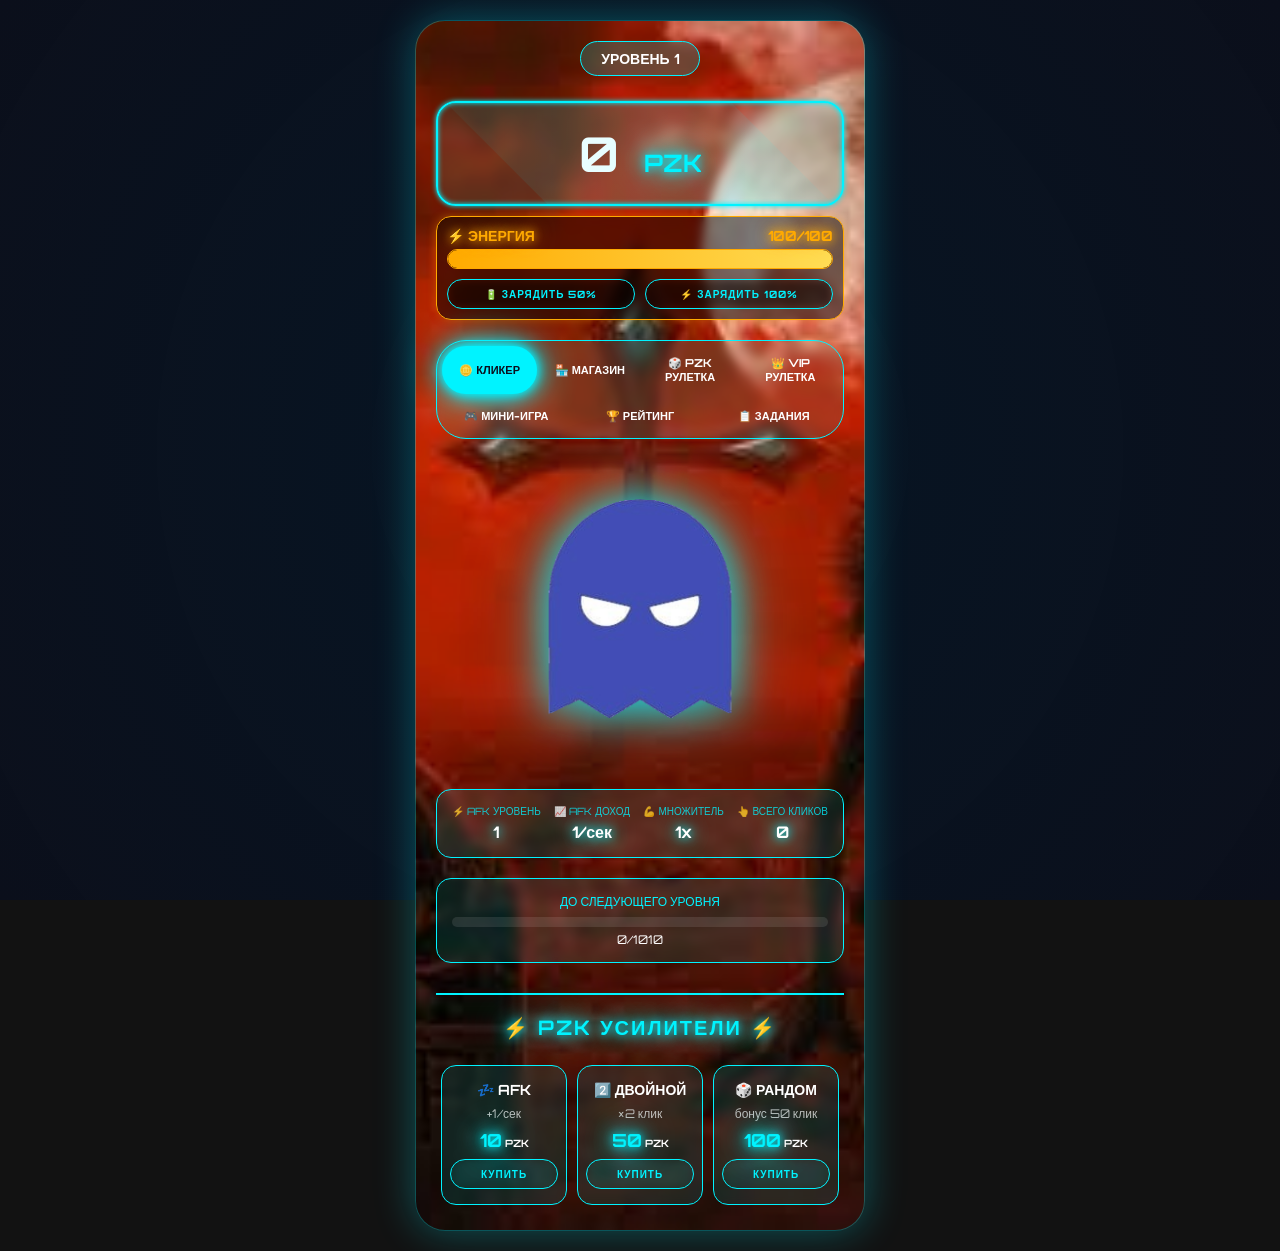
<file: index.html>
<!DOCTYPE html>
<html lang="ru">
<head>
    <meta charset="UTF-8">
    <meta name="viewport" content="width=device-width, initial-scale=1.0, maximum-scale=1.0, user-scalable=no">
    <title>Pzk Clicker - Уровень 1</title>
    <meta name="theme-color" content="#0a0f1e">
    <meta name="color-scheme" content="dark">
    <link rel="stylesheet" href="style.css">
    <script src="https://telegram.org/js/telegram-web-app.js"></script>
    <style>
        @import url('https://fonts.googleapis.com/css2?family=Orbitron:wght@400;700;900&display=swap');
    </style>
</head>
<body class="level-1">
    <div class="container">
        <div class="level-badge" id="levelBadge">УРОВЕНЬ 1</div>
        
        <div class="neon-balance">
            <span id="coinBalance">0</span>
            <span class="currency">PZK</span>
        </div>

        <div class="energy-bar-container">
            <div class="energy-bar-label">
                <span>⚡ ЭНЕРГИЯ</span>
                <span id="energyDisplay">100/100</span>
            </div>
            <div class="energy-bar">
                <div class="energy-fill" id="energyFill" style="width: 100%"></div>
            </div>
            <div class="energy-charge-buttons">
                <button class="neon-btn charge-btn" id="chargeHalf">🔋 ЗАРЯДИТЬ 50%</button>
                <button class="neon-btn charge-btn" id="chargeFull">⚡ ЗАРЯДИТЬ 100%</button>
            </div>
        </div>

        <div class="tabs">
            <button class="tab-btn active" data-tab="clicker">🪙 КЛИКЕР</button>
            <button class="tab-btn" data-tab="shop">🏪 МАГАЗИН</button>
            <button class="tab-btn" data-tab="roulette-basic">🎲 PZK РУЛЕТКА</button>
            <button class="tab-btn" data-tab="roulette-vip">👑 VIP РУЛЕТКА</button>
            <button class="tab-btn" data-tab="minigame">🎮 МИНИ-ИГРА</button>
            <button class="tab-btn" data-tab="rating">🏆 РЕЙТИНГ</button>
            <button class="tab-btn" data-tab="quests">📋 ЗАДАНИЯ</button>
        </div>

        <div id="clicker-tab" class="tab-content active">
            <div class="ghost-wrapper" id="ghostWrapper">
                <div class="neon-ghost" id="clickableGhost">
                    <img src="vpzk.jpg" class="ghost-image" alt="ghost">
                    <div class="ghost-glow"></div>
                    <div class="ghost-trail"></div>
                </div>
                <div id="floatingNumbers" class="floating-numbers-container"></div>
            </div>

            <div class="stats-panel">
                <div class="stat-item">
                    <span>⚡ AFK УРОВЕНЬ</span>
                    <span id="afkLevel">1</span>
                </div>
                <div class="stat-item">
                    <span>📈 AFK ДОХОД</span>
                    <span id="afkIncome">1/сек</span>
                </div>
                <div class="stat-item">
                    <span>💪 МНОЖИТЕЛЬ</span>
                    <span id="multiplierDisplay">1x</span>
                </div>
                <div class="stat-item">
                    <span>👆 ВСЕГО КЛИКОВ</span>
                    <span id="totalClicks">0</span>
                </div>
            </div>

            <div class="progress-to-next-level">
                <div class="progress-label">ДО СЛЕДУЮЩЕГО УРОВНЯ</div>
                <div class="progress-bar-container">
                    <div class="progress-bar-fill" id="levelProgress" style="width: 0%"></div>
                </div>
                <div class="progress-text" id="levelProgressText">0/1010</div>
            </div>

            <div class="boosts-panel">
                <h2 class="neon-subtitle">⚡ PZK УСИЛИТЕЛИ ⚡</h2>
                <div class="boosts-grid">
                    <div class="neon-boost-item" id="boostAfk">
                        <div class="boost-glow"></div>
                        <h3>💤 AFK</h3>
                        <p>+<span id="afkGain">1</span>/сек</p>
                        <div class="boost-price" id="afkPrice">10</div>
                        <button class="neon-btn" data-boost="afk">КУПИТЬ</button>
                    </div>
                    <div class="neon-boost-item" id="boostDouble">
                        <div class="boost-glow"></div>
                        <h3>2️⃣ ДВОЙНОЙ</h3>
                        <p>×2 клик</p>
                        <div class="boost-price" id="doublePrice">50</div>
                        <button class="neon-btn" data-boost="double">КУПИТЬ</button>
                    </div>
                    <div class="neon-boost-item" id="boostRandom">
                        <div class="boost-glow"></div>
                        <h3>🎲 РАНДОМ</h3>
                        <p>бонус 50 клик</p>
                        <div class="boost-price" id="randomPrice">100</div>
                        <button class="neon-btn" data-boost="random">КУПИТЬ</button>
                    </div>
                </div>
            </div>
        </div>

        <div id="shop-tab" class="tab-content">
            <h2 class="neon-subtitle">🏪 МАГАЗИН УСИЛИТЕЛЕЙ</h2>
            <div class="shop-grid">
                <div class="neon-shop-item">
                    <h3>⚡ МОЩНЫЙ КЛИК</h3>
                    <p>+2 монеты за клик</p>
                    <div class="shop-price" id="powerPrice">200</div>
                    <button class="neon-btn" data-boost="power">КУПИТЬ</button>
                </div>
                <div class="neon-shop-item">
                    <h3>💎 УДАЧА</h3>
                    <p>+5% к рулетке</p>
                    <div class="shop-price" id="luckPrice">300</div>
                    <button class="neon-btn" data-boost="luck">КУПИТЬ</button>
                </div>
                <div class="neon-shop-item">
                    <h3>🚀 СУПЕР AFK</h3>
                    <p>+3 монеты/сек</p>
                    <div class="shop-price" id="superAfkPrice">500</div>
                    <button class="neon-btn" data-boost="superAfk">КУПИТЬ</button>
                </div>
                <div class="neon-shop-item" id="energyUpgradeItem">
                    <h3>🔋 УВЕЛИЧЕНИЕ ЭНЕРГИИ</h3>
                    <p>Уровень <span id="energyLevel">1</span> (x<span id="energyMult">2</span>)</p>
                    <div class="shop-price" id="energyUpgradePrice">300</div>
                    <button class="neon-btn" data-boost="energyUpgrade">УЛУЧШИТЬ</button>
                </div>
                <div class="neon-shop-item" id="minigameAttemptItem">
                    <h3>🎮 ДОП. ПОПЫТКА</h3>
                    <p>+1 попытка в мини-игре</p>
                    <div class="shop-price" id="minigameAttemptPrice">2000</div>
                    <button class="neon-btn" data-boost="minigameAttempt">КУПИТЬ</button>
                </div>
                <div class="neon-shop-item">
                    <h3>🎰 МАГНИТ</h3>
                    <p>+10% к монетам</p>
                    <div class="shop-price" id="magnetPrice">1500</div>
                    <button class="neon-btn" data-boost="magnet">КУПИТЬ</button>
                </div>
            </div>
        </div>

        <div id="roulette-basic-tab" class="tab-content">
            <h2 class="neon-subtitle">🎲 PZK РУЛЕТКА</h2>
            
            <div class="roulette-container">
                <div class="roulette-wheel" id="basicWheel">
                    <div class="wheel-segment" style="--i:0">50</div>
                    <div class="wheel-segment" style="--i:1">100</div>
                    <div class="wheel-segment" style="--i:2">200</div>
                    <div class="wheel-segment" style="--i:3">300</div>
                    <div class="wheel-segment" style="--i:4">500</div>
                    <div class="wheel-segment" style="--i:5">750</div>
                    <div class="wheel-segment" style="--i:6">1000</div>
                    <div class="wheel-segment" style="--i:7">0</div>
                </div>
                <div class="wheel-pointer"></div>
            </div>

            <div class="roulette-info">
                <p class="roulette-stake">СТАВКА: 150 PZK</p>
                <p class="roulette-range">ВЫИГРЫШ: 50 - 1000 PZK</p>
                <button class="neon-btn roulette-btn" id="spinBasic">КРУТИТЬ</button>
            </div>

            <div id="basicResult" class="roulette-result"></div>
        </div>

        <div id="roulette-vip-tab" class="tab-content">
            <h2 class="neon-subtitle">👑 VIP РУЛЕТКА</h2>
            
            <div class="roulette-container">
                <div class="roulette-wheel" id="vipWheel">
                    <div class="wheel-segment" style="--i:0">2000</div>
                    <div class="wheel-segment" style="--i:1">2500</div>
                    <div class="wheel-segment" style="--i:2">3000</div>
                    <div class="wheel-segment" style="--i:3">3500</div>
                    <div class="wheel-segment" style="--i:4">4000</div>
                    <div class="wheel-segment" style="--i:5">4500</div>
                    <div class="wheel-segment" style="--i:6">5000</div>
                    <div class="wheel-segment" style="--i:7">1000</div>
                </div>
                <div class="wheel-pointer"></div>
            </div>

            <div class="roulette-info">
                <p class="roulette-stake">СТАВКА: 1000 PZK</p>
                <p class="roulette-range">ВЫИГРЫШ: 2000 - 5000 PZK</p>
                <button class="neon-btn roulette-btn" id="spinVip">КРУТИТЬ VIP</button>
            </div>

            <div id="vipResult" class="roulette-result"></div>
        </div>

        <div id="minigame-tab" class="tab-content">
            <h2 class="neon-subtitle">🎮 ЕЖЕДНЕВНАЯ МИНИ-ИГРА</h2>
            
            <div id="minigamePreview" class="minigame-preview">
                <div class="minigame-icon">🎮</div>
                <h3 class="minigame-title">НАЙДИ СВОЙ ПРИЗ!</h3>
                <p class="minigame-description" id="minigameDescription">
                    Выбери один из 6 макетов.<br>
                    Каждый скрывает случайный выигрыш от 300 до 4000 PZK!
                </p>
                <div class="minigame-status" id="minigameStatus"></div>
                <button class="neon-btn minigame-start-btn" id="startMinigame">🎮 НАЧАТЬ ИГРУ</button>
            </div>

            <div id="minigameBoard" class="minigame-board" style="display: none;">
                <div class="minigame-grid">
                    <div class="minigame-card" data-id="1">
                        <img src="1.jpg" alt="1" class="minigame-image">
                    </div>
                    <div class="minigame-card" data-id="2">
                        <img src="2.jpg" alt="2" class="minigame-image">
                    </div>
                    <div class="minigame-card" data-id="3">
                        <img src="3.jpg" alt="3" class="minigame-image">
                    </div>
                    <div class="minigame-card" data-id="4">
                        <img src="4.jpg" alt="4" class="minigame-image">
                    </div>
                    <div class="minigame-card" data-id="5">
                        <img src="5.jpg" alt="5" class="minigame-image">
                    </div>
                    <div class="minigame-card" data-id="6">
                        <img src="6.jpg" alt="6" class="minigame-image">
                    </div>
                </div>
            </div>

            <div id="minigameOverlay" class="minigame-overlay" style="display: none;">
                <div class="minigame-popup">
                    <div class="popup-content">
                        <span id="winAmount" class="win-amount">+0</span>
                        <span class="win-currency">PZK</span>
                    </div>
                </div>
            </div>
        </div>

        <div id="rating-tab" class="tab-content">
            <h2 class="neon-subtitle">🏆 ТОП-10 ИГРОКОВ</h2>
            
            <div class="rating-container">
                <div class="rating-header">
                    <span class="rating-rank">#</span>
                    <span class="rating-name">ИМЯ</span>
                    <span class="rating-coins">МОНЕТЫ</span>
                    <span class="rating-clicks">КЛИКИ</span>
                </div>
                <div id="ratingList" class="rating-list"></div>
            </div>

            <div class="player-stats">
                <h3 class="neon-subtitle" style="font-size: 16px; margin: 20px 0 10px;">📊 ТВОЯ СТАТИСТИКА</h3>
                <div class="player-stat-item">
                    <span>👤 ИГРОК:</span>
                    <span id="playerName">Загрузка...</span>
                </div>
                <div class="player-stat-item">
                    <span>💰 МОНЕТЫ:</span>
                    <span id="playerCoins">0</span>
                </div>
                <div class="player-stat-item">
                    <span>👆 КЛИКИ:</span>
                    <span id="playerClicks">0</span>
                </div>
                <div class="player-stat-item">
                    <span>🏆 МЕСТО В РЕЙТИНГЕ:</span>
                    <span id="playerRank">-</span>
                </div>
            </div>
        </div>

        <div id="quests-tab" class="tab-content">
            <div style="text-align: center; padding: 20px;">
                <h2 class="neon-subtitle" style="margin-bottom: 20px;">📋 ЕЖЕДНЕВНЫЕ ЗАДАНИЯ</h2>
                
                <div style="background: rgba(0, 243, 255, 0.1); border: 1px solid var(--neon-blue); border-radius: 20px; padding: 30px; margin-bottom: 20px; backdrop-filter: blur(5px);">
                    <div style="font-size: 48px; margin-bottom: 20px;">📋</div>
                    <p style="color: #fff; margin-bottom: 15px; font-size: 16px;">
                        Выполняй задания каждый день и получай награды!
                    </p>
                    <p style="color: var(--neon-blue); margin-bottom: 25px; font-size: 14px;">
                        • Кликай по призраку<br>
                        • Трать энергию<br>
                        • Копи монеты<br>
                        • Играй в рулетку<br>
                        • Покупай бусты
                    </p>
                    <button class="neon-btn" onclick="window.location.href='ev.html'" 
                            style="padding: 15px 30px; font-size: 16px; width: auto; display: inline-block;">
                        📋 ОТКРЫТЬ ЗАДАНИЯ
                    </button>
                </div>

                <div class="reset-timer" style="margin-top: 20px;">
                    <div class="timer-label">ЗАДАНИЯ ОБНОВЛЯЮТСЯ</div>
                    <div class="timer-value">КАЖДЫЙ ДЕНЬ В 00:00</div>
                </div>
            </div>
        </div>
    </div>
    <div id="lightningContainer" class="lightning-container" style="display: none;"></div>
    <script src="script.js"></script>
</body>
</html>
</file>
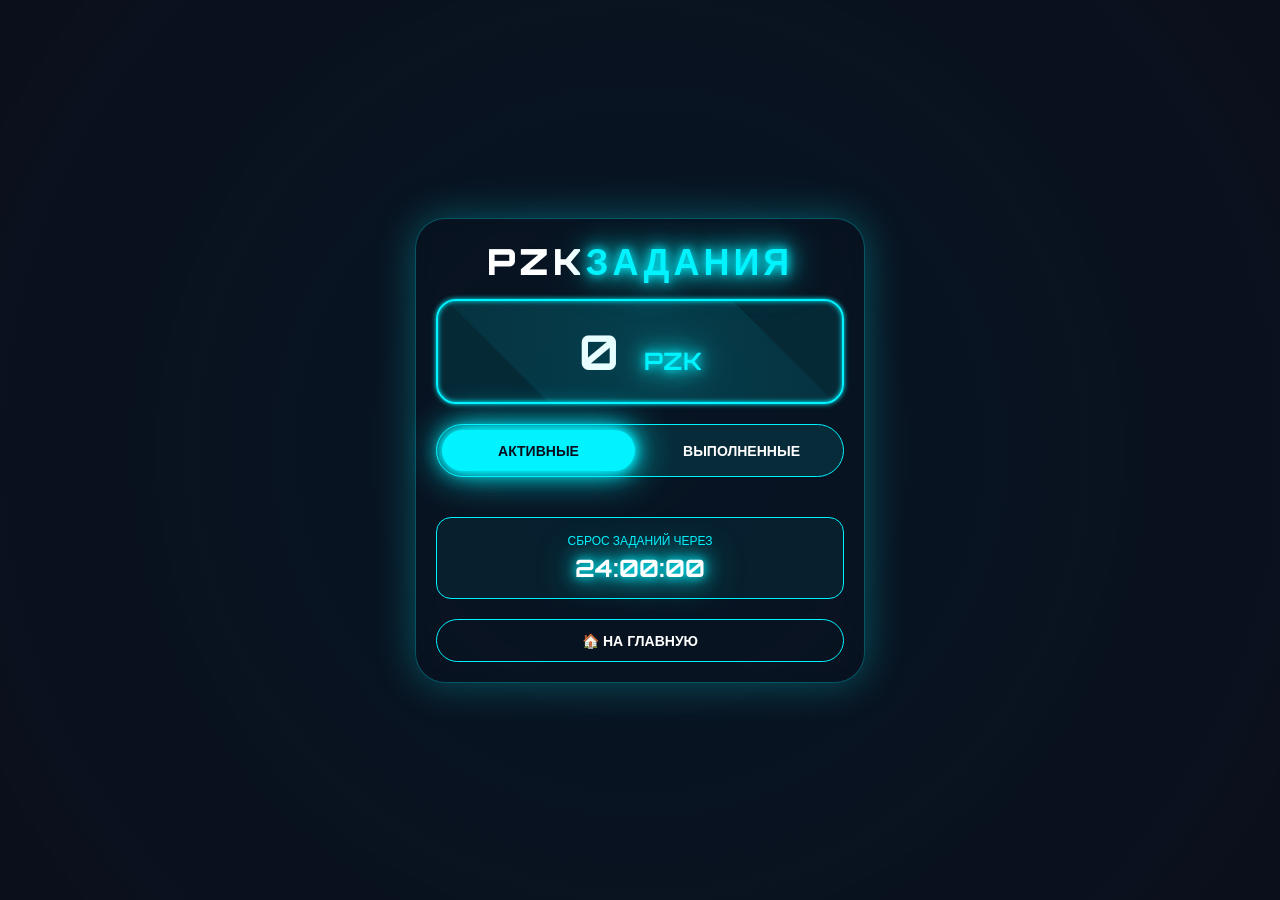
<file: ev.html>
<!DOCTYPE html>
<html lang="ru">
<head>
    <meta charset="UTF-8">
    <meta name="viewport" content="width=device-width, initial-scale=1.0, maximum-scale=1.0, user-scalable=no">
    <title>Pzk Ежедневные задания</title>
    <meta name="theme-color" content="#0a0f1e">
    <meta name="color-scheme" content="dark">
    <link rel="stylesheet" href="style.css">
    <script src="https://telegram.org/js/telegram-web-app.js"></script>
    <style>
        @import url('https://fonts.googleapis.com/css2?family=Orbitron:wght@400;700;900&display=swap');
        
        .quests-container {
            max-width: 450px;
            margin: 0 auto;
            padding: 20px;
        }
        
        .quests-header {
            display: flex;
            gap: 10px;
            margin-bottom: 20px;
            background: rgba(0, 243, 255, 0.1);
            padding: 5px;
            border-radius: 30px;
            border: 1px solid var(--neon-blue);
        }
        
        .quest-tab {
            flex: 1;
            padding: 12px;
            background: transparent;
            border: none;
            color: #fff;
            font-family: 'Orbitron', sans-serif;
            font-size: 14px;
            font-weight: 700;
            border-radius: 25px;
            cursor: pointer;
            transition: all 0.3s;
            text-transform: uppercase;
        }
        
        .quest-tab.active {
            background: var(--neon-blue);
            color: var(--neon-dark);
            box-shadow: var(--neon-glow);
        }
        
        .quests-list {
            display: flex;
            flex-direction: column;
            gap: 15px;
            margin-bottom: 20px;
        }
        
        .quest-item {
            background: rgba(0, 243, 255, 0.05);
            border: 1px solid var(--neon-blue);
            border-radius: 15px;
            padding: 15px;
            position: relative;
            overflow: hidden;
            transition: all 0.3s;
        }
        
        .quest-item.completed {
            opacity: 0.7;
            border-color: #00ff88;
            box-shadow: 0 0 15px #00ff88;
        }
        
        .quest-item.completed::before {
            content: '✓';
            position: absolute;
            top: 10px;
            right: 15px;
            color: #00ff88;
            font-size: 24px;
            font-weight: 700;
            text-shadow: 0 0 10px #00ff88;
        }
        
        .quest-title {
            font-size: 18px;
            font-weight: 700;
            color: var(--neon-blue);
            margin-bottom: 8px;
            text-shadow: var(--neon-glow);
            padding-right: 30px;
        }
        
        .quest-description {
            font-size: 14px;
            color: #fff;
            margin-bottom: 12px;
            opacity: 0.9;
        }
        
        .quest-progress {
            margin: 10px 0;
        }
        
        .progress-bar {
            width: 100%;
            height: 8px;
            background: rgba(255, 255, 255, 0.1);
            border-radius: 4px;
            overflow: hidden;
            margin-bottom: 5px;
        }
        
        .progress-fill {
            height: 100%;
            background: linear-gradient(90deg, var(--neon-blue), #0066ff);
            box-shadow: var(--neon-glow);
            transition: width 0.3s ease;
            border-radius: 4px;
        }
        
        .progress-text {
            font-size: 12px;
            color: var(--neon-blue);
            text-align: right;
        }
        
        .quest-reward {
            display: flex;
            align-items: center;
            gap: 10px;
            margin: 10px 0;
            padding: 8px;
            background: rgba(0, 243, 255, 0.1);
            border-radius: 10px;
        }
        
        .reward-icon {
            font-size: 20px;
        }
        
        .reward-amount {
            font-size: 16px;
            font-weight: 700;
            color: #ffaa00;
            text-shadow: 0 0 10px #ffaa00;
        }
        
        .quest-button {
            width: 100%;
            padding: 12px;
            background: transparent;
            color: var(--neon-blue);
            border: 1px solid var(--neon-blue);
            border-radius: 25px;
            font-family: 'Orbitron', sans-serif;
            font-size: 14px;
            font-weight: 700;
            cursor: pointer;
            transition: all 0.3s;
            text-transform: uppercase;
            letter-spacing: 1px;
        }
        
        .quest-button:hover:not(:disabled) {
            background: var(--neon-blue);
            color: var(--neon-dark);
            box-shadow: var(--neon-glow);
        }
        
        .quest-button:disabled {
            opacity: 0.3;
            cursor: not-allowed;
            border-color: rgba(0, 243, 255, 0.3);
        }
        
        .quest-button.completed {
            background: #00ff88;
            color: #0a0f1e;
            border-color: #00ff88;
            box-shadow: 0 0 15px #00ff88;
        }
        
        .reset-timer {
            text-align: center;
            margin-top: 20px;
            padding: 15px;
            background: rgba(0, 243, 255, 0.05);
            border: 1px solid var(--neon-blue);
            border-radius: 15px;
        }
        
        .timer-label {
            font-size: 12px;
            color: var(--neon-blue);
            margin-bottom: 5px;
        }
        
        .timer-value {
            font-size: 24px;
            font-weight: 700;
            color: #fff;
            text-shadow: var(--neon-glow);
        }
        
        .back-button {
            margin-top: 20px;
            padding: 12px;
            background: transparent;
            color: #fff;
            border: 1px solid var(--neon-blue);
            border-radius: 25px;
            font-family: 'Orbitron', sans-serif;
            font-size: 14px;
            font-weight: 700;
            cursor: pointer;
            transition: all 0.3s;
            text-transform: uppercase;
            width: 100%;
        }
        
        .back-button:hover {
            background: var(--neon-blue);
            color: var(--neon-dark);
            box-shadow: var(--neon-glow);
        }
    </style>
</head>
<body>
    <div class="neon-background"></div>
    
    <div class="container quests-container">
        <h1 class="neon-title">PZK<span>ЗАДАНИЯ</span></h1>
        
        <div class="neon-balance" style="margin-bottom: 20px;">
            <span id="coinBalance">0</span>
            <span class="currency">PZK</span>
        </div>
        
        <div class="quests-header">
            <button class="quest-tab active" id="activeTab">АКТИВНЫЕ</button>
            <button class="quest-tab" id="completedTab">ВЫПОЛНЕННЫЕ</button>
        </div>
        
        <div id="activeQuests" class="quests-list"></div>
        <div id="completedQuests" class="quests-list" style="display: none;"></div>
        
        <div class="reset-timer">
            <div class="timer-label">СБРОС ЗАДАНИЙ ЧЕРЕЗ</div>
            <div class="timer-value" id="resetTimer">24:00:00</div>
        </div>
        
        <button class="back-button" onclick="window.location.href='index.html'">🏠 НА ГЛАВНУЮ</button>
    </div>
    
    <script src="ev.js"></script>
</body>
</html>
</file>
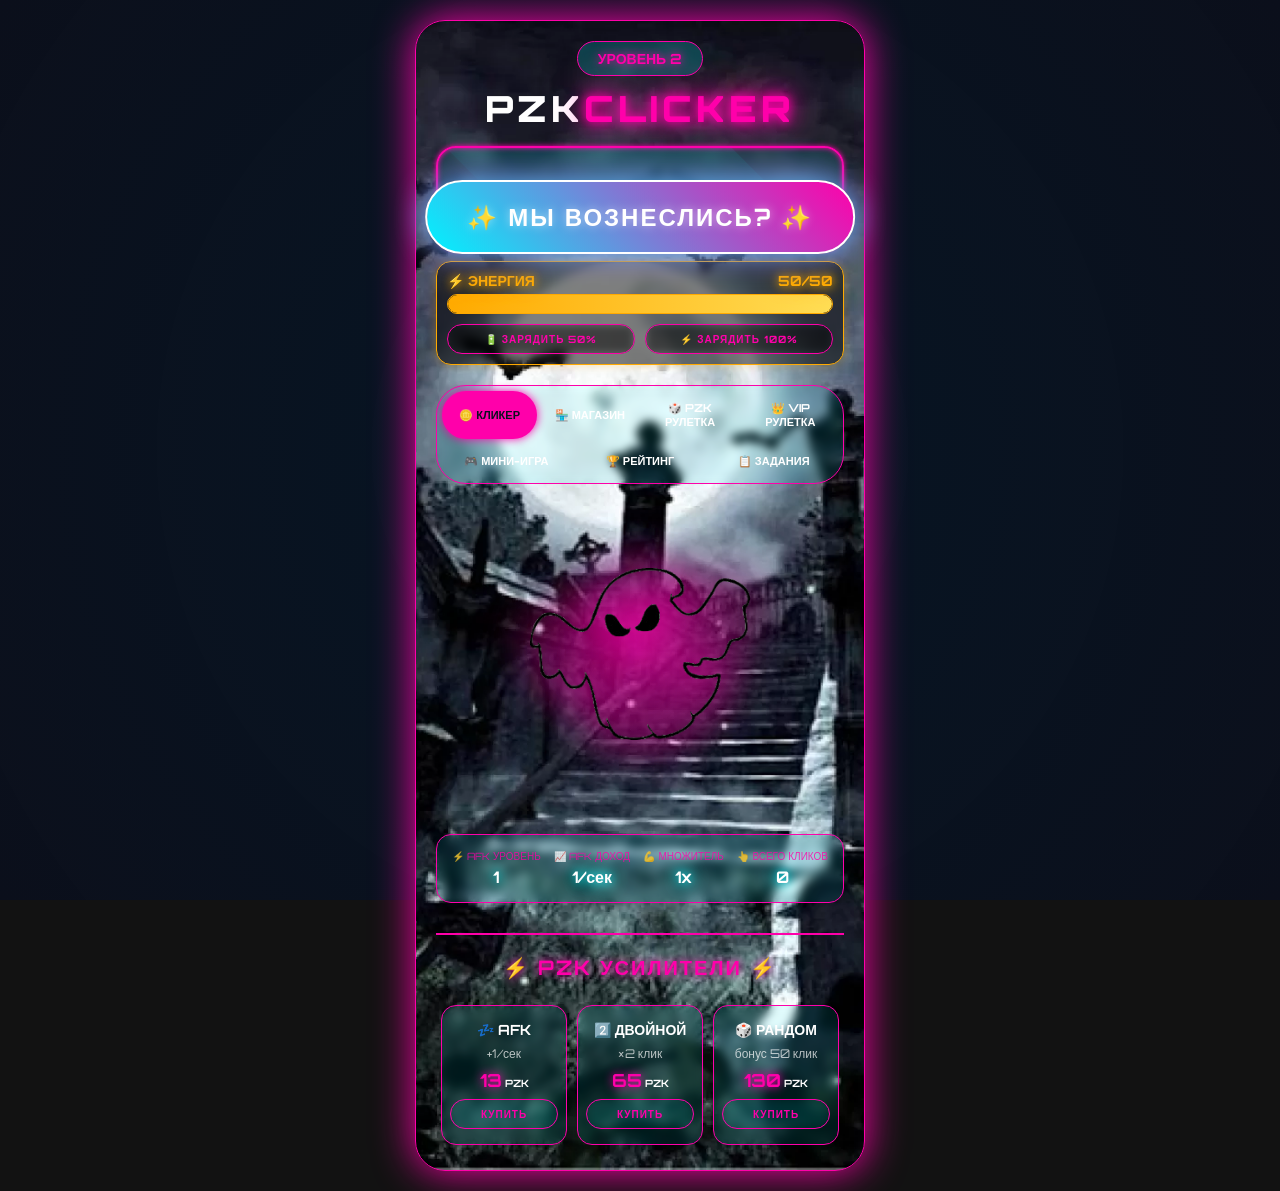
<file: index2.html>
<!DOCTYPE html>
<html lang="ru">
<head>
    <meta charset="UTF-8">
    <meta name="viewport" content="width=device-width, initial-scale=1.0, maximum-scale=1.0, user-scalable=no">
    <title>Pzk Clicker - Уровень 2</title>
    <meta name="theme-color" content="#0a0f1e">
    <meta name="color-scheme" content="dark">
    <link rel="stylesheet" href="style.css">
    <script src="https://telegram.org/js/telegram-web-app.js"></script>
    <style>
        @import url('https://fonts.googleapis.com/css2?family=Orbitron:wght@400;700;900&display=swap');
        
        .level-up-notification {
            position: fixed;
            top: 20%;
            left: 50%;
            transform: translate(-50%, -100px);
            background: linear-gradient(45deg, #00f3ff, #ff00aa);
            color: white;
            font-size: 24px;
            font-weight: 700;
            padding: 20px 40px;
            border-radius: 50px;
            box-shadow: 0 0 30px rgba(0, 243, 255, 0.8), 0 0 30px rgba(255, 0, 170, 0.8);
            z-index: 30000;
            text-shadow: 0 0 10px rgba(255, 255, 255, 0.5);
            letter-spacing: 2px;
            border: 2px solid white;
            animation: slideIn 0.5s ease-out forwards;
            pointer-events: none;
            white-space: nowrap;
        }
        
        @keyframes slideIn {
            0% {
                transform: translate(-50%, -100px);
                opacity: 0;
            }
            100% {
                transform: translate(-50%, 0);
                opacity: 1;
            }
        }
        
        @keyframes slideOut {
            0% {
                transform: translate(-50%, 0);
                opacity: 1;
            }
            100% {
                transform: translate(-50%, -100px);
                opacity: 0;
            }
        }
    </style>
</head>
<body class="level-2">
    <div class="container">
        <div class="level-badge" id="levelBadge">УРОВЕНЬ 2</div>
        
        <h1 class="neon-title">PZK<span>CLICKER</span></h1>
        
        <div class="neon-balance">
            <span id="coinBalance">0</span>
            <span class="currency">PZK</span>
        </div>

        <div class="energy-bar-container">
            <div class="energy-bar-label">
                <span>⚡ ЭНЕРГИЯ</span>
                <span id="energyDisplay">50/50</span>
            </div>
            <div class="energy-bar">
                <div class="energy-fill" id="energyFill" style="width: 100%"></div>
            </div>
            <div class="energy-charge-buttons">
                <button class="neon-btn charge-btn" id="chargeHalf">🔋 ЗАРЯДИТЬ 50%</button>
                <button class="neon-btn charge-btn" id="chargeFull">⚡ ЗАРЯДИТЬ 100%</button>
            </div>
        </div>

        <div class="tabs">
            <button class="tab-btn active" data-tab="clicker">🪙 КЛИКЕР</button>
            <button class="tab-btn" data-tab="shop">🏪 МАГАЗИН</button>
            <button class="tab-btn" data-tab="roulette-basic">🎲 PZK РУЛЕТКА</button>
            <button class="tab-btn" data-tab="roulette-vip">👑 VIP РУЛЕТКА</button>
            <button class="tab-btn" data-tab="minigame">🎮 МИНИ-ИГРА</button>
            <button class="tab-btn" data-tab="rating">🏆 РЕЙТИНГ</button>
            <button class="tab-btn" data-tab="quests">📋 ЗАДАНИЯ</button>
        </div>

        <div id="clicker-tab" class="tab-content active">
            <div class="ghost-wrapper" id="ghostWrapper">
                <div class="neon-ghost" id="clickableGhost">
                    <img src="vpzk2.jpg" class="ghost-image" alt="ghost">
                    <div class="ghost-glow"></div>
                    <div class="ghost-trail"></div>
                </div>
                <div id="floatingNumbers" class="floating-numbers-container"></div>
            </div>

            <div class="stats-panel">
                <div class="stat-item">
                    <span>⚡ AFK УРОВЕНЬ</span>
                    <span id="afkLevel">1</span>
                </div>
                <div class="stat-item">
                    <span>📈 AFK ДОХОД</span>
                    <span id="afkIncome">1/сек</span>
                </div>
                <div class="stat-item">
                    <span>💪 МНОЖИТЕЛЬ</span>
                    <span id="multiplierDisplay">1x</span>
                </div>
                <div class="stat-item">
                    <span>👆 ВСЕГО КЛИКОВ</span>
                    <span id="totalClicks">0</span>
                </div>
            </div>

            <div class="boosts-panel">
                <h2 class="neon-subtitle">⚡ PZK УСИЛИТЕЛИ ⚡</h2>
                <div class="boosts-grid">
                    <div class="neon-boost-item" id="boostAfk">
                        <div class="boost-glow"></div>
                        <h3>💤 AFK</h3>
                        <p>+<span id="afkGain">1</span>/сек</p>
                        <div class="boost-price" id="afkPrice">13</div>
                        <button class="neon-btn" data-boost="afk">КУПИТЬ</button>
                    </div>
                    <div class="neon-boost-item" id="boostDouble">
                        <div class="boost-glow"></div>
                        <h3>2️⃣ ДВОЙНОЙ</h3>
                        <p>×2 клик</p>
                        <div class="boost-price" id="doublePrice">65</div>
                        <button class="neon-btn" data-boost="double">КУПИТЬ</button>
                    </div>
                    <div class="neon-boost-item" id="boostRandom">
                        <div class="boost-glow"></div>
                        <h3>🎲 РАНДОМ</h3>
                        <p>бонус 50 клик</p>
                        <div class="boost-price" id="randomPrice">130</div>
                        <button class="neon-btn" data-boost="random">КУПИТЬ</button>
                    </div>
                </div>
            </div>
        </div>

        <div id="shop-tab" class="tab-content">
            <h2 class="neon-subtitle">🏪 МАГАЗИН УСИЛИТЕЛЕЙ</h2>
            <div class="shop-grid">
                <div class="neon-shop-item">
                    <h3>⚡ МОЩНЫЙ КЛИК</h3>
                    <p>+2 монеты за клик</p>
                    <div class="shop-price" id="powerPrice">260</div>
                    <button class="neon-btn" data-boost="power">КУПИТЬ</button>
                </div>
                <div class="neon-shop-item">
                    <h3>💎 УДАЧА</h3>
                    <p>+5% к рулетке</p>
                    <div class="shop-price" id="luckPrice">390</div>
                    <button class="neon-btn" data-boost="luck">КУПИТЬ</button>
                </div>
                <div class="neon-shop-item">
                    <h3>🚀 СУПЕР AFK</h3>
                    <p>+3 монеты/сек</p>
                    <div class="shop-price" id="superAfkPrice">650</div>
                    <button class="neon-btn" data-boost="superAfk">КУПИТЬ</button>
                </div>
                <div class="neon-shop-item" id="energyUpgradeItem">
                    <h3>🔋 УВЕЛИЧЕНИЕ ЭНЕРГИИ</h3>
                    <p>Уровень <span id="energyLevel">1</span> (x<span id="energyMult">2</span>)</p>
                    <div class="shop-price" id="energyUpgradePrice">390</div>
                    <button class="neon-btn" data-boost="energyUpgrade">УЛУЧШИТЬ</button>
                </div>
                <div class="neon-shop-item" id="minigameAttemptItem">
                    <h3>🎮 ДОП. ПОПЫТКА</h3>
                    <p>+1 попытка в мини-игре</p>
                    <div class="shop-price" id="minigameAttemptPrice">2600</div>
                    <button class="neon-btn" data-boost="minigameAttempt">КУПИТЬ</button>
                </div>
                <div class="neon-shop-item">
                    <h3>🎰 МАГНИТ</h3>
                    <p>+10% к монетам</p>
                    <div class="shop-price" id="magnetPrice">1950</div>
                    <button class="neon-btn" data-boost="magnet">КУПИТЬ</button>
                </div>
            </div>
        </div>

        <div id="roulette-basic-tab" class="tab-content">
            <h2 class="neon-subtitle">🎲 PZK РУЛЕТКА</h2>
            
            <div class="roulette-container">
                <div class="roulette-wheel" id="basicWheel">
                    <div class="wheel-segment" style="--i:0">65</div>
                    <div class="wheel-segment" style="--i:1">130</div>
                    <div class="wheel-segment" style="--i:2">260</div>
                    <div class="wheel-segment" style="--i:3">390</div>
                    <div class="wheel-segment" style="--i:4">650</div>
                    <div class="wheel-segment" style="--i:5">975</div>
                    <div class="wheel-segment" style="--i:6">1300</div>
                    <div class="wheel-segment" style="--i:7">0</div>
                </div>
                <div class="wheel-pointer"></div>
            </div>

            <div class="roulette-info">
                <p class="roulette-stake">СТАВКА: 195 PZK</p>
                <p class="roulette-range">ВЫИГРЫШ: 65 - 1300 PZK</p>
                <button class="neon-btn roulette-btn" id="spinBasic">КРУТИТЬ</button>
            </div>

            <div id="basicResult" class="roulette-result"></div>
        </div>

        <div id="roulette-vip-tab" class="tab-content">
            <h2 class="neon-subtitle">👑 VIP РУЛЕТКА</h2>
            
            <div class="roulette-container">
                <div class="roulette-wheel" id="vipWheel">
                    <div class="wheel-segment" style="--i:0">2600</div>
                    <div class="wheel-segment" style="--i:1">3250</div>
                    <div class="wheel-segment" style="--i:2">3900</div>
                    <div class="wheel-segment" style="--i:3">4550</div>
                    <div class="wheel-segment" style="--i:4">5200</div>
                    <div class="wheel-segment" style="--i:5">5850</div>
                    <div class="wheel-segment" style="--i:6">6500</div>
                    <div class="wheel-segment" style="--i:7">1300</div>
                </div>
                <div class="wheel-pointer"></div>
            </div>

            <div class="roulette-info">
                <p class="roulette-stake">СТАВКА: 1300 PZK</p>
                <p class="roulette-range">ВЫИГРЫШ: 2600 - 6500 PZK</p>
                <button class="neon-btn roulette-btn" id="spinVip">КРУТИТЬ VIP</button>
            </div>

            <div id="vipResult" class="roulette-result"></div>
        </div>

        <div id="minigame-tab" class="tab-content">
            <h2 class="neon-subtitle">🎮 ЕЖЕДНЕВНАЯ МИНИ-ИГРА</h2>
            
            <div id="minigamePreview" class="minigame-preview">
                <div class="minigame-icon">🎮</div>
                <h3 class="minigame-title">НАЙДИ СВОЙ ПРИЗ!</h3>
                <p class="minigame-description">
                    Выбери один из 6 макетов.<br>
                    Каждый скрывает случайный выигрыш от 100 до 1600 PZK!
                </p>
                <div class="minigame-status" id="minigameStatus"></div>
                <button class="neon-btn minigame-start-btn" id="startMinigame">🎮 НАЧАТЬ ИГРУ</button>
            </div>

            <div id="minigameBoard" class="minigame-board" style="display: none;">
                <div class="minigame-grid">
                    <div class="minigame-card" data-id="1">
                        <img src="1.jpg" alt="1" class="minigame-image">
                    </div>
                    <div class="minigame-card" data-id="2">
                        <img src="2.jpg" alt="2" class="minigame-image">
                    </div>
                    <div class="minigame-card" data-id="3">
                        <img src="3.jpg" alt="3" class="minigame-image">
                    </div>
                    <div class="minigame-card" data-id="4">
                        <img src="4.jpg" alt="4" class="minigame-image">
                    </div>
                    <div class="minigame-card" data-id="5">
                        <img src="5.jpg" alt="5" class="minigame-image">
                    </div>
                    <div class="minigame-card" data-id="6">
                        <img src="6.jpg" alt="6" class="minigame-image">
                    </div>
                </div>
            </div>

            <div id="minigameOverlay" class="minigame-overlay" style="display: none;">
                <div class="minigame-popup">
                    <div class="popup-content">
                        <span id="winAmount" class="win-amount">+0</span>
                        <span class="win-currency">PZK</span>
                    </div>
                </div>
            </div>
        </div>

        <div id="rating-tab" class="tab-content">
            <h2 class="neon-subtitle">🏆 ТОП-10 ИГРОКОВ</h2>
            
            <div class="rating-container">
                <div class="rating-header">
                    <span class="rating-rank">#</span>
                    <span class="rating-name">ИМЯ</span>
                    <span class="rating-coins">МОНЕТЫ</span>
                    <span class="rating-clicks">КЛИКИ</span>
                </div>
                <div id="ratingList" class="rating-list"></div>
            </div>

            <div class="player-stats">
                <h3 class="neon-subtitle" style="font-size: 16px; margin: 20px 0 10px;">📊 ТВОЯ СТАТИСТИКА</h3>
                <div class="player-stat-item">
                    <span>👤 ИГРОК:</span>
                    <span id="playerName">Загрузка...</span>
                </div>
                <div class="player-stat-item">
                    <span>💰 МОНЕТЫ:</span>
                    <span id="playerCoins">0</span>
                </div>
                <div class="player-stat-item">
                    <span>👆 КЛИКИ:</span>
                    <span id="playerClicks">0</span>
                </div>
                <div class="player-stat-item">
                    <span>🏆 МЕСТО В РЕЙТИНГЕ:</span>
                    <span id="playerRank">-</span>
                </div>
            </div>
        </div>

        <div id="quests-tab" class="tab-content">
            <div style="text-align: center; padding: 20px;">
                <h2 class="neon-subtitle" style="margin-bottom: 20px;">📋 ЕЖЕДНЕВНЫЕ ЗАДАНИЯ</h2>
                
                <div style="background: rgba(255, 0, 170, 0.1); border: 1px solid #ff00aa; border-radius: 20px; padding: 30px; margin-bottom: 20px; backdrop-filter: blur(5px);">
                    <div style="font-size: 48px; margin-bottom: 20px;">📋</div>
                    <p style="color: #fff; margin-bottom: 15px; font-size: 16px;">
                        Выполняй задания каждый день и получай награды!
                    </p>
                    <p style="color: #ff00aa; margin-bottom: 25px; font-size: 14px;">
                        • Кликай по призраку<br>
                        • Трать энергию<br>
                        • Копи монеты<br>
                        • Играй в рулетку<br>
                        • Покупай бусты
                    </p>
                    <button class="neon-btn" onclick="window.location.href='ev.html'" 
                            style="padding: 15px 30px; font-size: 16px; width: auto; display: inline-block;">
                        📋 ОТКРЫТЬ ЗАДАНИЯ
                    </button>
                </div>

                <div class="reset-timer" style="margin-top: 20px;">
                    <div class="timer-label">ЗАДАНИЯ ОБНОВЛЯЮТСЯ</div>
                    <div class="timer-value">КАЖДЫЙ ДЕНЬ В 00:00</div>
                </div>
            </div>
        </div>
    </div>
    
    <div id="lightningContainer" class="lightning-container" style="display: none;"></div>
    
    <script src="script2.js"></script>
    <script>
        window.addEventListener('load', function() {
            setTimeout(function() {
                const notification = document.createElement('div');
                notification.className = 'level-up-notification';
                notification.textContent = '✨ МЫ ВОЗНЕСЛИСЬ? ✨';
                document.body.appendChild(notification);
                
                setTimeout(function() {
                    notification.style.animation = 'slideOut 0.5s ease-out forwards';
                    setTimeout(function() {
                        notification.remove();
                    }, 500);
                }, 3000);
            }, 500);
        });
    </script>
</body>
</html>
</file>
<file: style.css>
/* style.css */
:root {
    --neon-blue: #00f3ff;
    --neon-dark: #0a0f1e;
    --neon-glow: 0 0 10px #00f3ff, 0 0 20px #00f3ff, 0 0 40px #00f3ff;
    --neon-box: 0 0 5px #00f3ff, inset 0 0 5px #00f3ff;
    --energy-color: #ffaa00;
    --energy-glow: 0 0 10px #ffaa00, 0 0 20px #ffaa00;
    --ghost-glow: 0 0 30px rgba(0, 243, 255, 0.8), 0 0 60px rgba(0, 243, 255, 0.4);
    --level-2-color: #ff00aa;
    --lightning-color: #ffffff;
}

* {
    margin: 0;
    padding: 0;
    box-sizing: border-box;
}

body {
    color: #fff;
    min-height: 100vh;
    display: flex;
    justify-content: center;
    align-items: center;
    font-family: 'Orbitron', sans-serif;
    position: relative;
    overflow-x: hidden;
    transition: background-color 0.5s ease;
}

body.level-1 .container {
    background-image: url('fon.jpeg');
    background-size: cover;
    background-position: center;
    background-repeat: no-repeat;
}

body.level-2 .container {
    background-image: url('fon2.jpeg');
    background-size: cover;
    background-position: center;
    background-repeat: no-repeat;
}

body.level-up-blackout {
    background-color: #000 !important;
}

body.level-up-blackout .container > *:not(.neon-ghost):not(.ghost-wrapper) {
    opacity: 0;
    visibility: hidden;
    transition: opacity 0.3s ease, visibility 0.3s ease;
}

body.level-up-blackout .ghost-wrapper {
    position: fixed;
    z-index: 9999;
    margin: 0;
    height: 100vh;
    width: 100vw;
    top: 0;
    left: 0;
    transition: all 1s cubic-bezier(0.4, 0, 0.2, 1);
}

body.level-up-blackout .neon-ghost {
    animation: levelUpFly 2s ease-in-out forwards;
}

@keyframes levelUpFly {
    0% {
        transform: translateY(0) scale(1);
        filter: drop-shadow(0 0 20px rgba(0, 243, 255, 0.7));
    }
    30% {
        transform: translateY(30vh) scale(1.2);
        filter: drop-shadow(0 0 40px rgba(0, 243, 255, 1));
    }
    60% {
        transform: translateY(-30vh) scale(1.5);
        filter: drop-shadow(0 0 60px rgba(0, 243, 255, 1));
    }
    80% {
        transform: translateY(-80vh) scale(1.8);
        filter: drop-shadow(0 0 80px rgba(0, 243, 255, 1));
    }
    100% {
        transform: translateY(-120vh) scale(2);
        filter: drop-shadow(0 0 100px rgba(0, 243, 255, 1));
    }
}

.lightning-effect {
    position: fixed;
    top: 0;
    left: 0;
    width: 100%;
    height: 100%;
    background-color: var(--lightning-color);
    opacity: 0;
    pointer-events: none;
    z-index: 10000;
    animation: lightningFlash 0.5s ease-out forwards;
}

@keyframes lightningFlash {
    0% {
        opacity: 0;
    }
    10% {
        opacity: 1;
    }
    20% {
        opacity: 0.8;
    }
    30% {
        opacity: 1;
    }
    40% {
        opacity: 0.6;
    }
    50% {
        opacity: 1;
    }
    60% {
        opacity: 0.4;
    }
    70% {
        opacity: 0.8;
    }
    80% {
        opacity: 0.2;
    }
    90% {
        opacity: 0.4;
    }
    100% {
        opacity: 0;
    }
}

body::after {
    content: '';
    position: fixed;
    top: 0;
    left: 0;
    width: 100%;
    height: 100%;
    background: radial-gradient(circle at 50% 50%, rgba(0, 26, 51, 0.6), rgba(10, 15, 30, 0.8));
    z-index: 0;
    pointer-events: none;
}

.container {
    max-width: 450px;
    width: 100%;
    padding: 20px;
    text-align: center;
    position: relative;
    z-index: 2;
    background: rgba(10, 15, 30, 0.2);
    backdrop-filter: blur(8px);
    border-radius: 30px;
    margin: 20px;
    box-shadow: 0 0 40px rgba(0, 243, 255, 0.3);
    border: 1px solid rgba(0, 243, 255, 0.3);
    overflow: visible;
}

body.level-2 .container {
    border-color: var(--level-2-color);
    box-shadow: 0 0 40px var(--level-2-color);
}

.lightning-container {
    position: fixed;
    top: 0;
    left: 0;
    width: 100%;
    height: 100%;
    z-index: 9999;
    pointer-events: none;
    transition: opacity 0.5s ease, visibility 0.5s ease;
}

body.level-1 .container {
    background-image: url('fon.jpeg');
    background-size: cover;
    background-position: center;
    background-repeat: no-repeat;
}

body.level-2 .container {
    background-image: url('fon2.jpeg');
    background-size: cover;
    background-position: center;
    background-repeat: no-repeat;
    border-color: #ff00aa;
    box-shadow: 0 0 40px #ff00aa;
}

.level-badge {
    display: inline-block;
    padding: 8px 20px;
    background: rgba(0, 243, 255, 0.2);
    border: 1px solid var(--neon-blue);
    border-radius: 30px;
    font-size: 14px;
    font-weight: 700;
    margin-bottom: 10px;
    backdrop-filter: blur(5px);
}

body.level-2 .level-badge {
    border-color: var(--level-2-color);
    color: var(--level-2-color);
    text-shadow: 0 0 10px var(--level-2-color);
    transition: opacity 0.3s ease, visibility 0.3s ease;
}

body.level-2 .level-badge {
    border-color: #ff00aa;
    color: #ff00aa;
    text-shadow: 0 0 10px #ff00aa;
}

.neon-title {
    font-size: 36px;
    font-weight: 900;
    letter-spacing: 4px;
    margin-bottom: 15px;
    animation: flicker 3s infinite;
    position: relative;
    z-index: 3;
    transition: opacity 0.3s ease, visibility 0.3s ease;
}

.neon-title span {
    color: var(--neon-blue);
    text-shadow: var(--neon-glow);
}

body.level-2 .neon-title span {
    color: var(--level-2-color);
    text-shadow: 0 0 10px var(--level-2-color), 0 0 20px var(--level-2-color), 0 0 40px var(--level-2-color);
    color: #ff00aa;
    text-shadow: 0 0 10px #ff00aa, 0 0 20px #ff00aa, 0 0 40px #ff00aa;
}

@keyframes flicker {
    0%, 19%, 21%, 23%, 25%, 54%, 56%, 100% {
        opacity: 1;
        text-shadow: 0 0 10px #00f3ff, 0 0 20px #00f3ff, 0 0 40px #00f3ff;
    }
    20%, 24%, 55% {
        opacity: 0.5;
        text-shadow: none;
    }
}

.neon-balance {
    font-size: 48px;
    font-weight: 700;
    margin: 15px 0 10px;
    padding: 20px;
    background: rgba(0, 243, 255, 0.1);
    border: 2px solid var(--neon-blue);
    border-radius: 20px;
    box-shadow: var(--neon-box);
    position: relative;
    overflow: hidden;
    backdrop-filter: blur(5px);
    z-index: 3;
    transition: opacity 0.3s ease, visibility 0.3s ease;
}

body.level-2 .neon-balance {
    border-color: #ff00aa;
    box-shadow: 0 0 5px #ff00aa, inset 0 0 5px #ff00aa;
}

body.level-2 .neon-balance {
    border-color: var(--level-2-color);
    box-shadow: 0 0 5px var(--level-2-color), inset 0 0 5px var(--level-2-color);
}

.neon-balance::before {
    content: '';
    position: absolute;
    top: -50%;
    left: -50%;
    width: 200%;
    height: 200%;
    background: linear-gradient(45deg, transparent, rgba(0, 243, 255, 0.1), transparent);
    transform: rotate(45deg);
    animation: shine 3s infinite;
}

@keyframes shine {
    0% { transform: translateX(-100%) rotate(45deg); }
    100% { transform: translateX(100%) rotate(45deg); }
}

.currency {
    font-size: 24px;
    color: var(--neon-blue);
    text-shadow: var(--neon-glow);
    margin-left: 10px;
}

body.level-2 .currency {
    color: var(--level-2-color);
    text-shadow: 0 0 10px var(--level-2-color);
    color: #ff00aa;
    text-shadow: 0 0 10px #ff00aa;
}

.energy-bar-container {
    margin: 10px 0 20px;
    padding: 10px;
    background: rgba(0, 0, 0, 0.5);
    border-radius: 15px;
    border: 1px solid var(--energy-color);
    box-shadow: 0 0 10px rgba(255, 170, 0, 0.3);
    backdrop-filter: blur(5px);
    z-index: 3;
    transition: opacity 0.3s ease, visibility 0.3s ease;
}

.energy-bar-label {
    display: flex;
    justify-content: space-between;
    margin-bottom: 5px;
    color: var(--energy-color);
    text-shadow: var(--energy-glow);
    font-weight: 700;
    font-size: 14px;
}

.energy-bar {
    width: 100%;
    height: 20px;
    background: rgba(0, 0, 0, 0.5);
    border-radius: 10px;
    overflow: hidden;
    border: 1px solid var(--energy-color);
}

.energy-fill {
    height: 100%;
    background: linear-gradient(90deg, #ffaa00, #ffdd55);
    box-shadow: var(--energy-glow);
    transition: width 0.3s ease;
    border-radius: 10px;
}

.tabs {
    display: flex;
    gap: 5px;
    margin-bottom: 20px;
    background: rgba(0, 243, 255, 0.1);
    padding: 5px;
    border-radius: 30px;
    border: 1px solid var(--neon-blue);
    flex-wrap: wrap;
    backdrop-filter: blur(5px);
    z-index: 3;
    transition: opacity 0.3s ease, visibility 0.3s ease;
}

body.level-2 .tabs {
    border-color: #ff00aa;
}

body.level-2 .tabs {
    border-color: var(--level-2-color);
}

.tab-btn {
    flex: 1;
    min-width: 80px;
    padding: 10px 5px;
    background: transparent;
    border: none;
    color: #fff;
    font-family: 'Orbitron', sans-serif;
    font-size: 11px;
    font-weight: 700;
    border-radius: 25px;
    cursor: pointer;
    transition: all 0.3s;
    text-transform: uppercase;
}

.tab-btn.active {
    background: var(--neon-blue);
    color: var(--neon-dark);
    box-shadow: var(--neon-glow);
}

body.level-2 .tab-btn.active {
    background: var(--level-2-color);
    box-shadow: 0 0 10px var(--level-2-color);
    background: #ff00aa;
    box-shadow: 0 0 10px #ff00aa;
}

.tab-content {
    display: none;
}

.tab-content.active {
    display: block;
}

.ghost-wrapper {
    margin: 30px 0 40px;
    cursor: pointer;
    position: relative;
    height: 280px;
    display: flex;
    justify-content: center;
    align-items: center;
    z-index: 4;
    overflow: visible;
    transition: all 1s cubic-bezier(0.4, 0, 0.2, 1);
    z-index: 4;
}

.ghost-wrapper.disabled {
    cursor: not-allowed;
    opacity: 0.7;
}

.floating-numbers-container {
    position: absolute;
    top: 0;
    left: 0;
    width: 100%;
    height: 100%;
    pointer-events: none;
    z-index: 10;
    overflow: visible;
}

.floating-number {
    position: absolute;
    color: var(--neon-blue);
    font-size: 24px;
    font-weight: 700;
    text-shadow: var(--neon-glow);
    animation: floatUp 1s ease-out forwards;
    pointer-events: none;
    white-space: nowrap;
    z-index: 11;
}

body.level-2 .floating-number {
    color: var(--level-2-color);
    text-shadow: 0 0 10px var(--level-2-color);
}

body.level-2 .floating-number {
    color: #ff00aa;
    text-shadow: 0 0 10px #ff00aa;
}

@keyframes floatUp {
    0% {
        opacity: 1;
        transform: translateY(0) scale(1);
    }
    100% {
        opacity: 0;
        transform: translateY(-150px) scale(1.5);
    }
}

.neon-ghost {
    width: 220px;
    height: 220px;
    position: relative;
    display: flex;
    justify-content: center;
    align-items: center;
    filter: drop-shadow(0 0 30px rgba(0, 243, 255, 0.5));
}

.ghost-image {
    width: 100%;
    height: 100%;
    object-fit: contain;
    position: relative;
    z-index: 2;
    animation: ghostFly 3s ease-in-out infinite;
    filter: drop-shadow(0 0 20px rgba(0, 243, 255, 0.7));
}

body.level-2 .ghost-image {
    filter: drop-shadow(0 0 20px var(--level-2-color));
    transform-origin: center center;
    transition: all 1s cubic-bezier(0.4, 0, 0.2, 1);
    z-index: 5;
}

body.level-2 .neon-ghost {
    filter: drop-shadow(0 0 20px #ff00aa);

}

@keyframes ghostFly {
    0% {
        transform: translateY(0) scale(1);
    }
    25% {
        transform: translateY(-40px) scale(1.1) rotate(3deg);
    }
    50% {
        transform: translateY(20px) scale(0.95) rotate(-3deg);
    }
    75% {
        transform: translateY(-20px) scale(1.05) rotate(2deg);
    }
    100% {
        transform: translateY(0) scale(1);
    }
}

.ghost-inner {
    width: 100%;
    height: 100%;
    background-size: contain;
    background-position: center;
    background-repeat: no-repeat;
    position: relative;
    z-index: 2;
    animation: ghostFade 3s ease-in-out infinite;
}

body.level-1 .ghost-inner {
    background-image: url('pzzk.jpg');
}

body.level-2 .ghost-inner {
    background-image: url('vpzk2.jpg');
}

@keyframes ghostFade {
    0%, 100% {
        opacity: 0.9;
        filter: brightness(1);
    }
    50% {
        opacity: 1;
        filter: brightness(1.2) drop-shadow(0 0 15px rgba(0, 243, 255, 0.9));
    }
}

.ghost-glow {
    position: absolute;
    top: 50%;
    left: 50%;
    transform: translate(-50%, -50%);
    width: 240px;
    height: 240px;
    background: radial-gradient(circle at 50% 50%, rgba(0, 243, 255, 0.3), transparent 70%);
    animation: ghostPulse 2.5s ease-in-out infinite;
    z-index: 1;
    pointer-events: none;
    border-radius: 50%;
}

body.level-2 .ghost-glow {
    background: radial-gradient(circle at 50% 50%, rgba(255, 0, 170, 0.3), transparent 70%);
}

@keyframes ghostPulse {
    0%, 100% {
        opacity: 0.3;
        transform: translate(-50%, -50%) scale(1);
    }
    50% {
        opacity: 0.7;
        transform: translate(-50%, -50%) scale(1.3);
    }
}

.ghost-trail {
    position: absolute;
    top: 50%;
    left: 50%;
    transform: translate(-50%, -50%);
    width: 220px;
    height: 220px;
    background: radial-gradient(circle at 50% 50%, rgba(0, 243, 255, 0.2), transparent 60%);
    animation: ghostTrail 2.5s ease-in-out infinite;
    z-index: 0;
    pointer-events: none;
    border-radius: 50%;
}

body.level-2 .ghost-trail {
    background: radial-gradient(circle at 50% 50%, rgba(255, 0, 170, 0.2), transparent 60%);
}

@keyframes ghostTrail {
    0% {
        opacity: 0.2;
        transform: translate(-50%, -50%) scale(1);
    }
    50% {
        opacity: 0.5;
        transform: translate(-50%, -50%) scale(1.6);
    }
    100% {
        opacity: 0.2;
        transform: translate(-50%, -50%) scale(1);
    }
}

.ghost-animate {
    animation: ghostClick 0.4s ease-out !important;
}

@keyframes ghostClick {
    0% {
        transform: translateY(0) scale(1);
    }
    30% {
        transform: translateY(-40px) scale(1.4);
        filter: brightness(1.5) drop-shadow(0 0 40px rgba(0, 243, 255, 1));
    }
    60% {
        transform: translateY(15px) scale(0.9);
    }
    100% {
        transform: translateY(0) scale(1);
    }
}

@keyframes flyDown {
    0% {
        transform: translateY(0) scale(1);
        opacity: 1;
    }
    100% {
        transform: translateY(100vh) scale(0.5);
        opacity: 0.5;
    }
}

@keyframes flyUp {
    0% {
        transform: translateY(100vh) scale(0.5);
        opacity: 0.5;
    }
    100% {
        transform: translateY(-100vh) scale(1.5);
        opacity: 0;
    }
}

.no-energy-message {
    color: #ff4444;
    font-size: 14px;
    margin-top: 10px;
    text-shadow: 0 0 10px #ff4444;
    animation: pulse 1s infinite;
    position: absolute;
    bottom: -20px;
    left: 50%;
    transform: translateX(-50%);
    white-space: nowrap;
    z-index: 12;
}

@keyframes pulse {
    0%, 100% { opacity: 1; }
    50% { opacity: 0.5; }
}

.progress-to-next-level {
    margin: 20px 0;
    padding: 15px;
    background: rgba(0, 243, 255, 0.1);
    border: 1px solid var(--neon-blue);
    border-radius: 15px;
    backdrop-filter: blur(5px);
}

body.level-2 .progress-to-next-level {
    border-color: var(--level-2-color);
    transition: opacity 0.3s ease, visibility 0.3s ease;
}

body.level-2 .progress-to-next-level {
    border-color: #ff00aa;
}

.progress-label {
    font-size: 12px;
    color: var(--neon-blue);
    margin-bottom: 8px;
    text-transform: uppercase;
}

body.level-2 .progress-label {
    color: var(--level-2-color);
    color: #ff00aa;
}

.progress-bar-container {
    width: 100%;
    height: 10px;
    background: rgba(255, 255, 255, 0.1);
    border-radius: 5px;
    overflow: hidden;
    margin-bottom: 5px;
}

.progress-bar-fill {
    height: 100%;
    background: linear-gradient(90deg, var(--neon-blue), #0066ff);
    transition: width 0.3s ease;
    border-radius: 5px;
}

body.level-2 .progress-bar-fill {
    background: linear-gradient(90deg, var(--level-2-color), #ff0066);
    background: linear-gradient(90deg, #ff00aa, #ff0066);
}

.progress-text {
    font-size: 12px;
    color: #fff;
}

.boosts-panel {
    margin-top: 30px;
    padding-top: 20px;
    border-top: 2px solid var(--neon-blue);
    position: relative;
    z-index: 3;
    transition: opacity 0.3s ease, visibility 0.3s ease;
}

body.level-2 .boosts-panel {
    border-top-color: #ff00aa;
}

body.level-2 .boosts-panel {
    border-top-color: var(--level-2-color);
}

.neon-subtitle {
    font-size: 20px;
    font-weight: 700;
    margin-bottom: 20px;
    color: var(--neon-blue);
    text-shadow: var(--neon-glow);
    letter-spacing: 2px;
}

body.level-2 .neon-subtitle {
    color: var(--level-2-color);
    text-shadow: 0 0 10px var(--level-2-color);
    color: #ff00aa;
    text-shadow: 0 0 10px #ff00aa;
}

.boosts-grid, .shop-grid {
    display: grid;
    grid-template-columns: repeat(auto-fit, minmax(110px, 1fr));
    gap: 10px;
    padding: 5px;
}

.neon-boost-item, .neon-shop-item {
    background: rgba(0, 243, 255, 0.1);
    border: 1px solid var(--neon-blue);
    border-radius: 15px;
    padding: 15px 8px;
    position: relative;
    overflow: hidden;
    transition: all 0.3s;
    backdrop-filter: blur(5px);
}

body.level-2 .neon-boost-item, body.level-2 .neon-shop-item {
    border-color: var(--level-2-color);
    border-color: #ff00aa;
}

.neon-boost-item:hover, .neon-shop-item:hover {
    transform: translateY(-5px);
    box-shadow: var(--neon-glow);
}

.boost-glow {
    position: absolute;
    top: 0;
    left: 0;
    width: 100%;
    height: 100%;
    background: radial-gradient(circle at 50% 50%, rgba(0, 243, 255, 0.2), transparent);
    opacity: 0;
    transition: opacity 0.3s;
}

body.level-2 .boost-glow {
    background: radial-gradient(circle at 50% 50%, rgba(255, 0, 170, 0.2), transparent);
}

.neon-boost-item:hover .boost-glow {
    opacity: 1;
}

.neon-boost-item h3, .neon-shop-item h3 {
    font-size: 14px;
    font-weight: 700;
    margin-bottom: 8px;
    color: #fff;
    position: relative;
    z-index: 1;
}

.neon-boost-item p, .neon-shop-item p {
    font-size: 12px;
    color: rgba(255, 255, 255, 0.7);
    margin-bottom: 8px;
    position: relative;
    z-index: 1;
}

.boost-price, .shop-price {
    font-size: 18px;
    font-weight: 700;
    color: var(--neon-blue);
    text-shadow: var(--neon-glow);
    margin: 8px 0;
    position: relative;
    z-index: 1;
}

body.level-2 .boost-price, body.level-2 .shop-price {
    color: var(--level-2-color);
    text-shadow: 0 0 10px var(--level-2-color);
    color: #ff00aa;
    text-shadow: 0 0 10px #ff00aa;
}

.boost-price::after, .shop-price::after {
    content: ' PZK';
    font-size: 10px;
    color: #fff;
    text-shadow: none;
}

.neon-btn {
    background: transparent;
    color: var(--neon-blue);
    border: 1px solid var(--neon-blue);
    border-radius: 20px;
    padding: 8px 12px;
    font-family: 'Orbitron', sans-serif;
    font-size: 10px;
    font-weight: 700;
    letter-spacing: 1px;
    cursor: pointer;
    transition: all 0.3s;
    position: relative;
    z-index: 1;
    width: 100%;
    text-transform: uppercase;
    backdrop-filter: blur(5px);
}

body.level-2 .neon-btn {
    color: var(--level-2-color);
    border-color: var(--level-2-color);
    color: #ff00aa;
    border-color: #ff00aa;
}

.neon-btn:hover:not(:disabled) {
    background: var(--neon-blue);
    color: var(--neon-dark);
    box-shadow: var(--neon-glow);
}

body.level-2 .neon-btn:hover:not(:disabled) {
    background: var(--level-2-color);
    color: var(--neon-dark);
    box-shadow: 0 0 10px var(--level-2-color);
    background: #ff00aa;
    color: var(--neon-dark);
    box-shadow: 0 0 10px #ff00aa;
}

.neon-btn:active:not(:disabled) {
    transform: scale(0.95);
}

.neon-btn:disabled {
    opacity: 0.3;
    cursor: not-allowed;
    border-color: rgba(0, 243, 255, 0.3);
}

body.level-2 .neon-btn:disabled {
    border-color: rgba(255, 0, 170, 0.3);
}

.roulette-container {
    position: relative;
    width: 280px;
    height: 280px;
    margin: 20px auto;
    transition: opacity 0.3s ease, visibility 0.3s ease;
}

.roulette-wheel {
    width: 100%;
    height: 100%;
    border-radius: 50%;
    position: relative;
    overflow: hidden;
    border: 3px solid var(--neon-blue);
    box-shadow: var(--neon-glow);
    transition: transform 3s cubic-bezier(0.25, 0.1, 0.15, 1);
}

body.level-2 .roulette-wheel {
    border-color: var(--level-2-color);
    box-shadow: 0 0 10px var(--level-2-color);
    border-color: #ff00aa;
    box-shadow: 0 0 10px #ff00aa;
}

.wheel-segment {
    position: absolute;
    width: 50%;
    height: 50%;
    transform-origin: 100% 100%;
    left: 0;
    top: 0;
    transform: rotate(calc(45deg * var(--i)));
    background: linear-gradient(45deg, #001a33, #003366);
    border: 1px solid var(--neon-blue);
    display: flex;
    align-items: center;
    justify-content: center;
    font-size: 14px;
    font-weight: 700;
    color: #fff;
    text-shadow: var(--neon-glow);
    clip-path: polygon(0% 0%, 100% 0%, 100% 100%);
    padding-right: 25px;
    box-sizing: border-box;
}

body.level-2 .wheel-segment {
    border-color: var(--level-2-color);
    border-color: #ff00aa;
}

.wheel-segment:nth-child(odd) {
    background: linear-gradient(45deg, #003366, #001a33);
}

.wheel-pointer {
    position: absolute;
    top: -15px;
    left: 50%;
    transform: translateX(-50%);
    width: 0;
    height: 0;
    border-left: 15px solid transparent;
    border-right: 15px solid transparent;
    border-top: 30px solid var(--neon-blue);
    filter: drop-shadow(0 0 10px var(--neon-blue));
    z-index: 10;
}

body.level-2 .wheel-pointer {
    border-top-color: var(--level-2-color);
    filter: drop-shadow(0 0 10px var(--level-2-color));
    border-top-color: #ff00aa;
    filter: drop-shadow(0 0 10px #ff00aa);
}

.roulette-info {
    margin-top: 20px;
    text-align: center;
    background: rgba(0, 243, 255, 0.1);
    border: 1px solid var(--neon-blue);
    border-radius: 15px;
    padding: 15px;
    backdrop-filter: blur(5px);
    transition: opacity 0.3s ease, visibility 0.3s ease;
}

body.level-2 .roulette-info {
    border-color: #ff00aa;
}

body.level-2 .roulette-info {
    border-color: var(--level-2-color);
}

.roulette-stake {
    color: var(--neon-blue);
    font-size: 18px;
    font-weight: 700;
    margin-bottom: 5px;
    text-shadow: var(--neon-glow);
}

body.level-2 .roulette-stake {
    color: var(--level-2-color);
    text-shadow: 0 0 10px var(--level-2-color);
    color: #ff00aa;
    text-shadow: 0 0 10px #ff00aa;
}

.roulette-range {
    color: #fff;
    font-size: 14px;
    margin-bottom: 15px;
    opacity: 0.9;
}

.roulette-btn {
    width: auto;
    padding: 12px 30px;
    font-size: 14px;
}

.roulette-result {
    margin-top: 20px;
    padding: 15px;
    background: rgba(0, 243, 255, 0.1);
    border: 1px solid var(--neon-blue);
    border-radius: 15px;
    font-size: 18px;
    font-weight: 700;
    color: var(--neon-blue);
    text-shadow: var(--neon-glow);
    min-height: 60px;
    display: flex;
    align-items: center;
    justify-content: center;
    backdrop-filter: blur(5px);
    transition: opacity 0.3s ease, visibility 0.3s ease;
}

body.level-2 .roulette-result {
    border-color: #ff00aa;
    color: #ff00aa;
    text-shadow: 0 0 10px #ff00aa;
}

body.level-2 .roulette-result {
    border-color: var(--level-2-color);
    color: var(--level-2-color);
    text-shadow: 0 0 10px var(--level-2-color);
}

.minigame-preview {
    background: rgba(0, 243, 255, 0.1);
    border: 1px solid var(--neon-blue);
    border-radius: 20px;
    padding: 30px;
    text-align: center;
    margin: 20px 0;
    backdrop-filter: blur(5px);
    transition: opacity 0.3s ease, visibility 0.3s ease;
}

body.level-2 .minigame-preview {
    border-color: #ff00aa;
}

body.level-2 .minigame-preview {
    border-color: var(--level-2-color);
}

.minigame-icon {
    font-size: 64px;
    margin-bottom: 20px;
    animation: float 3s ease-in-out infinite;
}

.minigame-title {
    font-size: 24px;
    color: var(--neon-blue);
    text-shadow: var(--neon-glow);
    margin-bottom: 15px;
}

body.level-2 .minigame-title {
    color: var(--level-2-color);
    text-shadow: 0 0 10px var(--level-2-color);
    color: #ff00aa;
    text-shadow: 0 0 10px #ff00aa;
}

.minigame-description {
    color: #fff;
    margin-bottom: 20px;
    line-height: 1.6;
}

.minigame-status {
    color: var(--neon-blue);
    font-size: 16px;
    margin-bottom: 20px;
    padding: 10px;
    background: rgba(0, 243, 255, 0.1);
    border-radius: 10px;
}

body.level-2 .minigame-status {
    color: var(--level-2-color);
    color: #ff00aa;
}

.minigame-start-btn {
    width: auto;
    padding: 15px 40px;
    font-size: 16px;
}

.minigame-board {
    margin: 20px 0;
}

.minigame-grid {
    display: grid;
    grid-template-columns: repeat(3, 1fr);
    gap: 15px;
    padding: 10px;
}

.minigame-card {
    position: relative;
    aspect-ratio: 1;
    border: 2px solid var(--neon-blue);
    border-radius: 15px;
    overflow: hidden;
    cursor: pointer;
    transition: all 0.3s;
    box-shadow: var(--neon-box);
}

body.level-2 .minigame-card {
    border-color: var(--level-2-color);
    border-color: #ff00aa;
}

.minigame-card:hover {
    transform: scale(1.05);
    box-shadow: var(--neon-glow);
}

.minigame-card.disabled {
    opacity: 0.5;
    cursor: not-allowed;
    pointer-events: none;
}

.minigame-image {
    width: 100%;
    height: 100%;
    object-fit: cover;
}

.minigame-overlay {
    position: fixed;
    top: 0;
    left: 0;
    width: 100%;
    height: 100%;
    background: rgba(0, 0, 0, 0.9);
    display: flex;
    align-items: center;
    justify-content: center;
    z-index: 1000;
}

.minigame-popup {
    background: linear-gradient(45deg, #001a33, #003366);
    border: 3px solid var(--neon-blue);
    border-radius: 30px;
    padding: 40px;
    box-shadow: var(--neon-glow);
    animation: popupAppear 0.5s ease-out;
}

body.level-2 .minigame-popup {
    border-color: var(--level-2-color);
    box-shadow: 0 0 30px var(--level-2-color);
    border-color: #ff00aa;
    box-shadow: 0 0 30px #ff00aa;
}

@keyframes popupAppear {
    0% {
        transform: scale(0);
        opacity: 0;
    }
    50% {
        transform: scale(1.2);
    }
    100% {
        transform: scale(1);
        opacity: 1;
    }
}

.popup-content {
    text-align: center;
}

.win-amount {
    font-size: 72px;
    font-weight: 900;
    color: var(--neon-blue);
    text-shadow: var(--neon-glow);
    display: block;
    animation: winPulse 1s infinite;
}

body.level-2 .win-amount {
    color: var(--level-2-color);
    text-shadow: 0 0 20px var(--level-2-color);
    color: #ff00aa;
    text-shadow: 0 0 20px #ff00aa;
}

@keyframes winPulse {
    0%, 100% {
        transform: scale(1);
    }
    50% {
        transform: scale(1.1);
    }
}

.win-currency {
    font-size: 36px;
    color: #fff;
    text-shadow: var(--neon-glow);
    display: block;
    margin-top: 10px;
}

.stats-panel {
    display: flex;
    justify-content: space-between;
    background: rgba(0, 243, 255, 0.1);
    border: 1px solid var(--neon-blue);
    border-radius: 15px;
    padding: 15px;
    margin: 20px 0;
    backdrop-filter: blur(5px);
    transition: opacity 0.3s ease, visibility 0.3s ease;
}

body.level-2 .stats-panel {
    border-color: #ff00aa;
}

body.level-2 .stats-panel {
    border-color: var(--level-2-color);
}

.stat-item {
    display: flex;
    flex-direction: column;
    align-items: center;
    gap: 5px;
}

.stat-item span:first-child {
    font-size: 10px;
    color: var(--neon-blue);
    text-transform: uppercase;
    opacity: 0.8;
}

body.level-2 .stat-item span:first-child {
    color: var(--level-2-color);
    color: #ff00aa;
}

.stat-item span:last-child {
    font-size: 16px;
    font-weight: 700;
    color: #fff;
    text-shadow: var(--neon-glow);
}

.energy-charge-buttons {
    display: flex;
    gap: 10px;
    margin-top: 10px;
}

.charge-btn {
    flex: 1;
    font-size: 10px;
    padding: 8px 5px;
}

.rating-container {
    background: rgba(0, 243, 255, 0.05);
    border: 1px solid var(--neon-blue);
    border-radius: 20px;
    padding: 15px;
    margin: 20px 0;
    backdrop-filter: blur(5px);
}

body.level-2 .rating-container {
    border-color: var(--level-2-color);
    transition: opacity 0.3s ease, visibility 0.3s ease;
}

body.level-2 .rating-container {
    border-color: #ff00aa;
}

.rating-header {
    display: grid;
    grid-template-columns: 50px 1fr 100px 80px;
    padding: 10px;
    border-bottom: 1px solid var(--neon-blue);
    color: var(--neon-blue);
    font-weight: 700;
    font-size: 12px;
    text-transform: uppercase;
    letter-spacing: 1px;
}

body.level-2 .rating-header {
    border-bottom-color: var(--level-2-color);
    color: var(--level-2-color);
    border-bottom-color: #ff00aa;
    color: #ff00aa;
}

.rating-list {
    max-height: 300px;
    overflow-y: auto;
    margin: 10px 0;
}

.rating-list::-webkit-scrollbar {
    width: 5px;
}

.rating-list::-webkit-scrollbar-track {
    background: rgba(0, 243, 255, 0.1);
    border-radius: 10px;
}

.rating-list::-webkit-scrollbar-thumb {
    background: var(--neon-blue);
    border-radius: 10px;
    box-shadow: var(--neon-glow);
}

body.level-2 .rating-list::-webkit-scrollbar-thumb {
<<<<<<< HEAD
    background: var(--level-2-color);
    box-shadow: 0 0 10px var(--level-2-color);
    background: #ff00aa;
    box-shadow: 0 0 10px #ff00aa;
}

.rating-item {
    display: grid;
    grid-template-columns: 50px 1fr 100px 80px;
    padding: 12px 10px;
    border-bottom: 1px solid rgba(0, 243, 255, 0.2);
    transition: all 0.3s;
    font-size: 14px;
}

.rating-item:hover {
    background: rgba(0, 243, 255, 0.1);
    transform: translateX(5px);
}

.rating-item.current-player {
    background: rgba(0, 243, 255, 0.2);
    border-left: 3px solid var(--neon-blue);
    box-shadow: -5px 0 10px rgba(0, 243, 255, 0.3);
}

body.level-2 .rating-item.current-player {
    border-left-color: var(--level-2-color);
    box-shadow: -5px 0 10px var(--level-2-color);
    border-left-color: #ff00aa;
    box-shadow: -5px 0 10px #ff00aa;
}

.rating-rank {
    font-weight: 700;
    color: var(--neon-blue);
}

.rating-rank.top-1 {
    color: gold;
    text-shadow: 0 0 10px gold;
}

.rating-rank.top-2 {
    color: silver;
    text-shadow: 0 0 10px silver;
}

.rating-rank.top-3 {
    color: #cd7f32;
    text-shadow: 0 0 10px #cd7f32;
}

.rating-name {
    font-weight: 500;
    white-space: nowrap;
    overflow: hidden;
    text-overflow: ellipsis;
}

.rating-coins {
    font-weight: 700;
    color: var(--neon-blue);
    text-align: right;
}

body.level-2 .rating-coins {
    color: var(--level-2-color);
    color: #ff00aa;
}

.rating-clicks {
    text-align: right;
    opacity: 0.8;
}

.player-stats {
    background: rgba(0, 243, 255, 0.1);
    border: 1px solid var(--neon-blue);
    border-radius: 20px;
    padding: 20px;
    margin-top: 20px;
    backdrop-filter: blur(5px);
}

body.level-2 .player-stats {
    border-color: var(--level-2-color);
    transition: opacity 0.3s ease, visibility 0.3s ease;
}

body.level-2 .player-stats {
    border-color: #ff00aa;
}

.player-stat-item {
    display: flex;
    justify-content: space-between;
    padding: 8px 0;
    border-bottom: 1px solid rgba(0, 243, 255, 0.2);
    font-size: 14px;
}

.player-stat-item:last-child {
    border-bottom: none;
}

.player-stat-item span:first-child {
    color: var(--neon-blue);
    font-weight: 500;
}

body.level-2 .player-stat-item span:first-child {
    color: var(--level-2-color);
    color: #ff00aa;
}

.player-stat-item span:last-child {
    font-weight: 700;
    color: #fff;
}
<<<<<<< HEAD


@keyframes flyDown {
    0% {
        transform: translateY(0) scale(1);
        opacity: 1;
    }
    100% {
        transform: translateY(100vh) scale(0.5);
        opacity: 0.8;
    }
}

@keyframes flyUp {
    0% {
        transform: translateY(100vh) scale(0.5);
        opacity: 0.8;
    }
    100% {
        transform: translateY(-100vh) scale(1.5);
        opacity: 0;
    }
}

@keyframes lightningFlash {
    0% { opacity: 0; }
    10% { opacity: 1; }
    30% { opacity: 0.8; }
    50% { opacity: 1; }
    70% { opacity: 0.6; }
    90% { opacity: 0.8; }
    100% { opacity: 0; }
}

/* Убедитесь, что эти стили есть для анимации */
.ghost-image {
    width: 100%;
    height: 100%;
    object-fit: contain;
    display: block;
}
</file>
